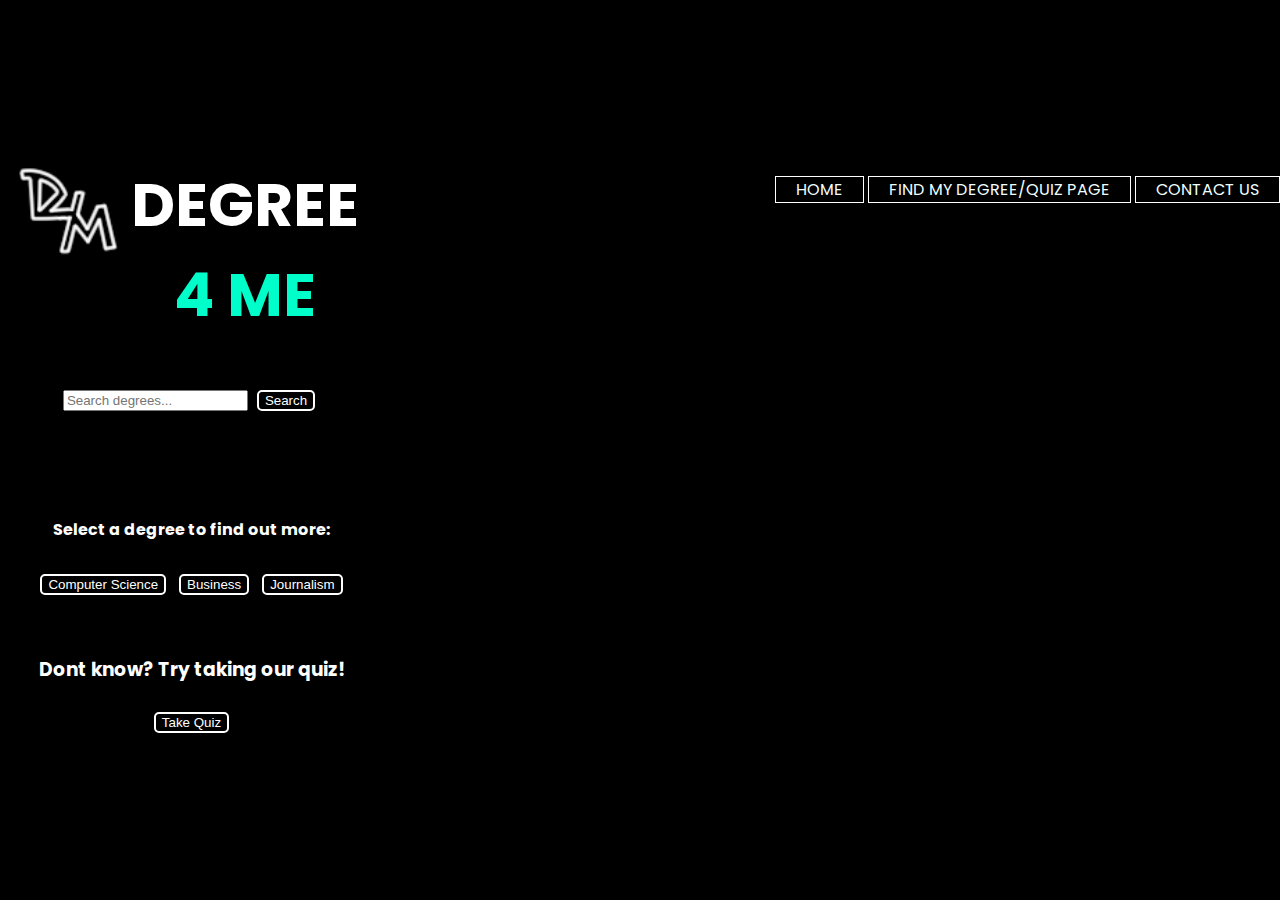
<file: index.html>
<!DOCTYPE html>
<html lang="en">
<head>
    <meta charset="UTF-8">
    <title>Degree 4 Me</title>
    <link href="https://fonts.googleapis.com/css2?family=Poppins:wght@400;600;700;900&display=swap" rel="stylesheet">
    <link href = "https://cdn.jsdelivr.net/npm/bootstrap@5.1.3/dist/css/bootstrap.min.css" rel = "stylesheet" integrity = "sha384-1BmE4kWBq78iYhFldvKuhfTAU6auU8tT94WrHftjDbrCEXSU1oBoqyl2QvZ6jIW3" crossorigin = "anonymous">
    <link href="degree4me.css" rel="stylesheet" type="text/css"/>
      
</head>

<body>
    <div class="navbar">
        <div class="logo">
            <a href = "index.html">
                <img src="degree1.png" alt="Degree 4 Me">
            </a>
        </div>
        <ul class="nav-area">
            <li><a href="index.html">Home</a></li>
            <li><a href="quiz.html">Find my Degree/Quiz Page</a></li>
            <li><a href="contact.html">Contact us</a></li>
        </ul>
    </div>

    <div class="container welcome-text">
        <h1>Degree <span class="highlight">4 Me</span></h1>
        
        <form autocomplete="off" action="" id = "form">
            <div class="autocomplete search">
              <input id="myInput" type="text" name="myMajor" placeholder="Search degrees...">
              <a href="degreeTrees.html"><button class="btn">Search</button></a>
            </div>
        </form>

        </br></br></br>

        <div class = "title">
            <h4>Select a degree to find out more:<h4>
            <a href="degreeTrees.html"><button class="btn">Computer Science</button></a>
            <a href="degreeTreeBusiness.html"><button class="btn">Business</button></a>
            <a href="degreeTreeJournalism.html"><button class="btn">Journalism</button></a>
        </div>

        <div class="title">
            <h3>Dont know? Try taking our quiz!</h3>
            <a href="quiz.html"><button class="btn">Take Quiz</button></a>
        </div>
        
    </div>

</body>
<script src="index.js"></script>
</html>
</file>
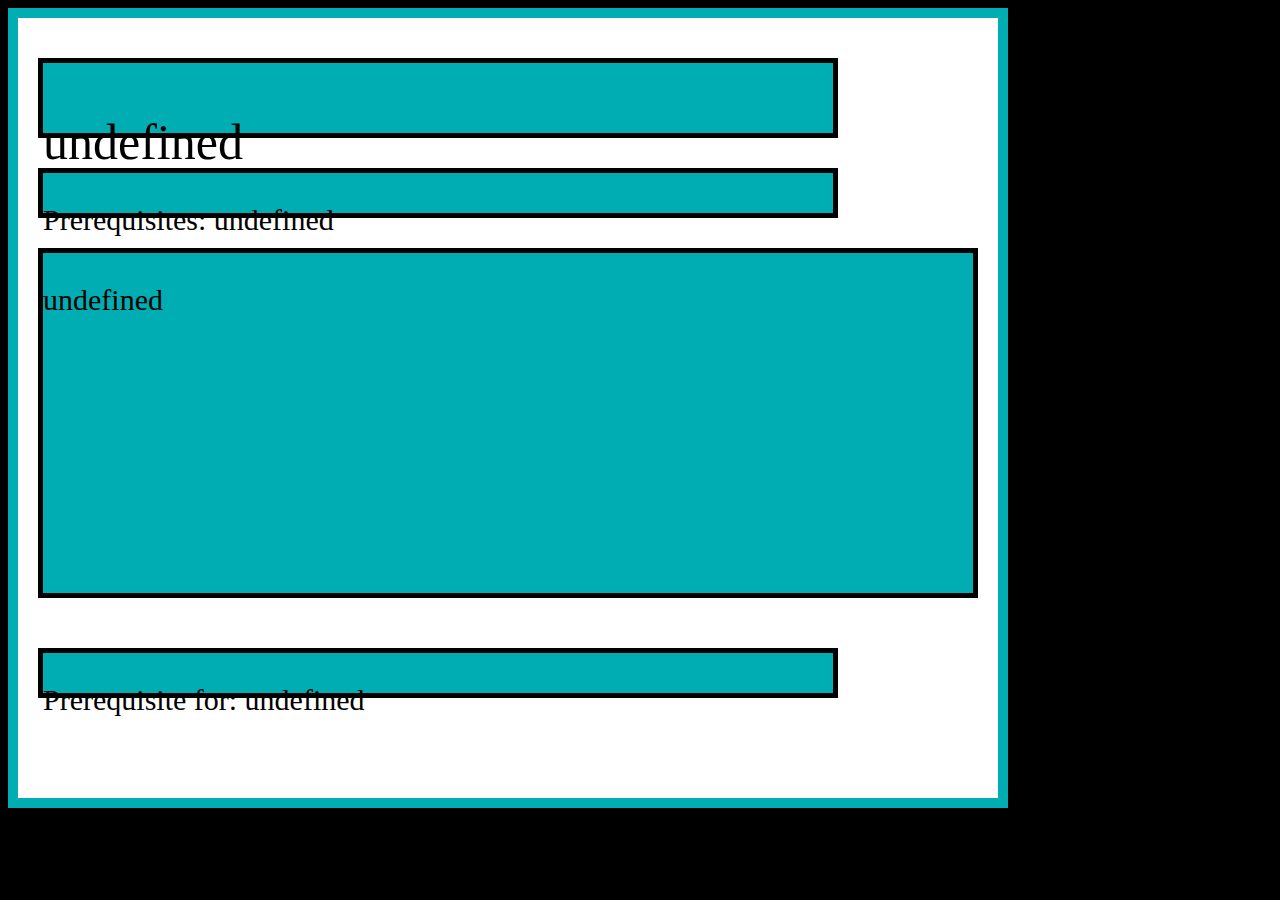
<file: classDisplay.html>
<!doctype html>
<html>
    <head>
        <!-- Meta Tags For Mobile Device -->
        <meta charset = "utf-8">
        <meta name = "viewport" content = "width=device-width, initial-scale=1">
    
        <!-- Bootstrap CSS -->
        <link href = "https://cdn.jsdelivr.net/npm/bootstrap@5.1.3/dist/css/bootstrap.min.css" rel = "stylesheet" integrity = "sha384-1BmE4kWBq78iYhFldvKuhfTAU6auU8tT94WrHftjDbrCEXSU1oBoqyl2QvZ6jIW3" crossorigin = "anonymous">

        <title>Class Display</title>
    </head>

    <style>
        body{

            background: #000000;
            max-width: 1000px;
            max-height: 800px;

        }

        .box{

            max-width: 1000px;
            height: 800px;
            padding: 20px;
            border: 10px solid #00adb3;
            /*outline: 10px solid #3E0E8C;*/
            background-color: #ffffff;
            box-sizing: border-box;

        }

        .name{

            max-width: 800px;
            height: 80px;
            font-size: 50px;
            text-align: left;
            /*line-height: 45px;*/
            margin-top: 20px;
            margin-bottom: 30px;
            border: 5px solid #000000;
            background-color: #00adb3;
            box-sizing: border-box;

        }

        .prereq{

            max-width: 800px;
            height: 50px;
            font-size: 30px;
            text-align: left;
            /*line-height: 45px;*/
            margin-top: 10px;
            margin-bottom: 20px;
            border: 5px solid #000000;
            background-color: #00adb3;
            box-sizing: border-box;

        }

        .info{

            max-width: 960px;
            height: 350px;
            font-size: 30px;
            text-align: left;
            /*line-height: 45px;*/
            margin-top: 30px;
            margin-bottom: 50px;
            border: 5px solid #000000;
            background-color: #00adb3;
            box-sizing: border-box;

        }

        .entry{

            max-width: 800px;
            height: 50px;
            font-size: 30px;
            text-align: left;
            /*line-height: 45px;*/
            border: 5px solid #000000;
            background-color: #00adb3;
            box-sizing: border-box;

        }

        .text{
            vertical-align: center;
            object-fit: scale-down;
        }

    </style>

    <script type = "text/javascript" src = "tree_script.js">
    </script>

    <body max-width = "1000" max-height = "800" onload = "pop_up_load();">

        <div class = "box">

            <div class = "name"><p class = "text" id = "name_dis">Class Name</p></div>
            <div class = "prereq"><p class = "text" id = "prereq_dis">Prerequisites: Class A, Class B, Class C</p></div>
            <div class = "info"><p class = "text" id = "info_dis">Info for this class.....</p></div>
            <div class = "entry"><p class = "text" id = "entry_dis">Prerequisite For: Class X, Class Y, Class Z</p></div>

        </div>

    </body>

</html>
</file>
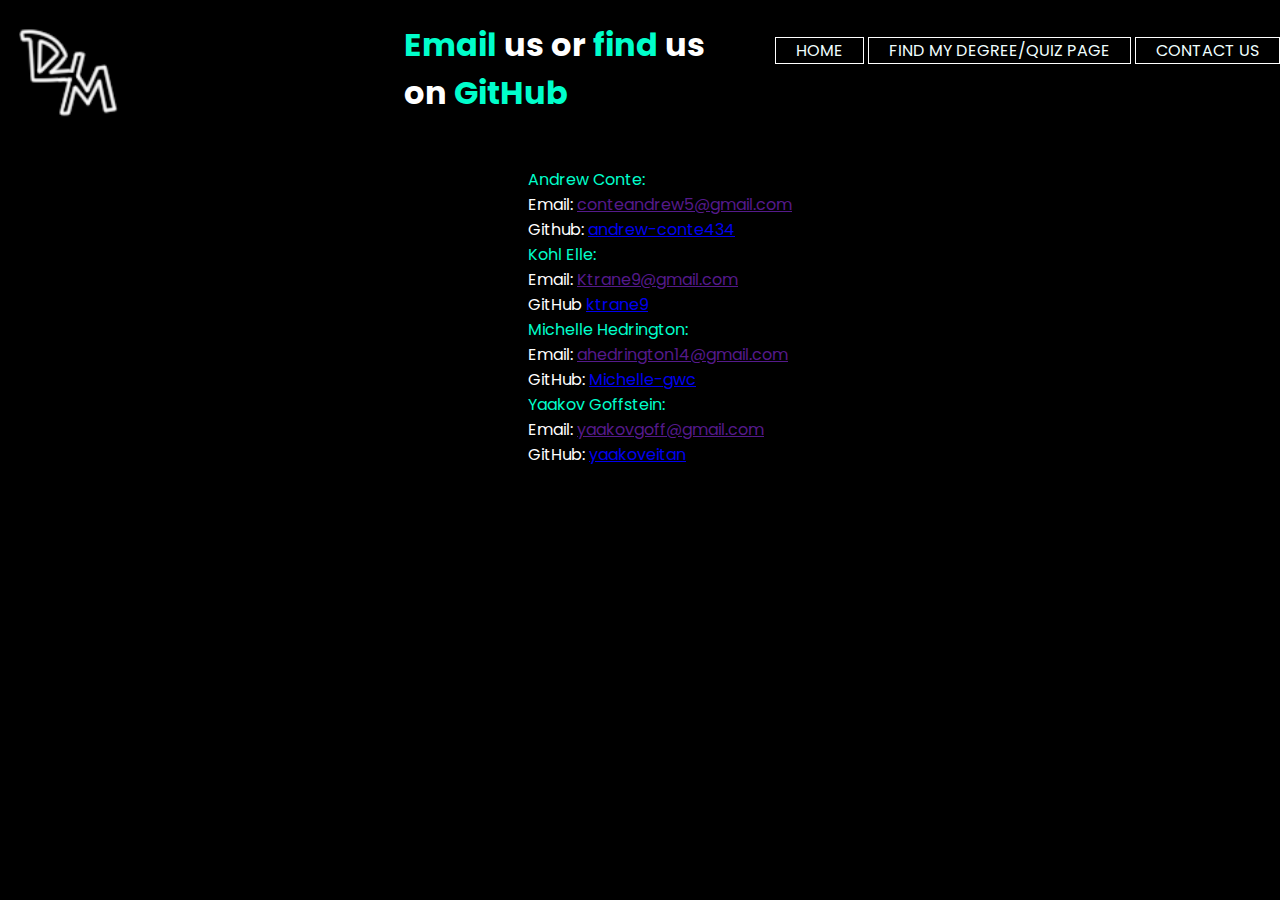
<file: contact.html>
<!DOCTYPE html>
<html>
	<head>
		<link href="https://fonts.googleapis.com/css2?family=Poppins:wght@400;600;700;900&display=swap" rel="stylesheet">
		<link href = "https://cdn.jsdelivr.net/npm/bootstrap@5.1.3/dist/css/bootstrap.min.css" rel = "stylesheet" integrity = "sha384-1BmE4kWBq78iYhFldvKuhfTAU6auU8tT94WrHftjDbrCEXSU1oBoqyl2QvZ6jIW3" crossorigin = "anonymous">
		<link href="degree4me.css" rel="stylesheet" type="text/css"/>
	</head>
	<body>
		<div class="navbar">
			<div class="logo">
				<a href = "index.html">
					<img src="degree1.png" alt="Degree 4 Me">
				</a>
			</div>
			<ul class="nav-area">
				<li><a href="index.html">Home</a></li>
				<li><a href="quiz.html">Find my Degree/Quiz Page</a></li>
				<li><a href="contact.html">Contact us</a></li>
			</ul>
		</div>
		<div class="title">
			<h1><span class="highlight">Email</span> us or <span class="highlight">find</span> us on <span class="highlight">GitHub</span></h1>
		</div>
		<div class="github-links">
			<ul>
				<li><span class="highlight">Andrew Conte:</span> <br> Email: <a href "mailto: conteandrew5@gmail.com">conteandrew5@gmail.com </a><br>
					Github: <a href="https://github.com/andrew-conte434">andrew-conte434</a></li>
				<li><span class="highlight">Kohl Elle:</span> <br> Email: <a href "mailto: Ktrane9@gmail.com"> Ktrane9@gmail.com</a><br> 
					GitHub <a href="https://github.com/ktrane9">ktrane9</a></li>
				<li><span class="highlight">Michelle Hedrington:</span>  <br>Email: <a href "mailto: ahedrington14@gmail.com"> ahedrington14@gmail.com</a><br>	
					GitHub: <a href="https://github.com/Michelle-gwc">Michelle-gwc</a></li>
				<li><span class="highlight">Yaakov Goffstein:</span>  <br> Email: <a href "mailto: yaakovgoff@gmail.com"> yaakovgoff@gmail.com</a><br>
					GitHub: <a href="https://github.com/yaakoveitan">yaakoveitan</a></li>
			</ul>
		</div>
	</body>
</html>
</file>
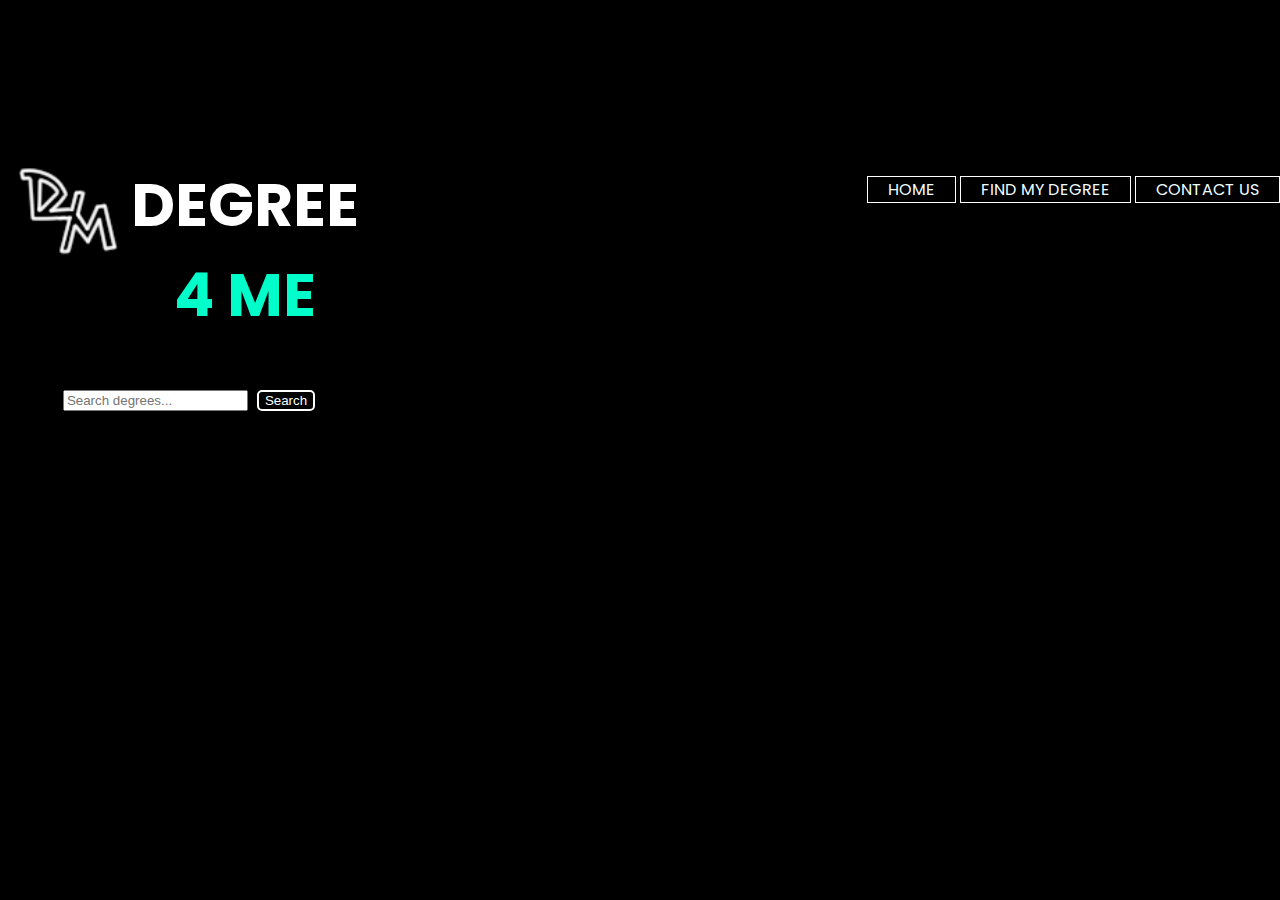
<file: Homepage.html>
<!DOCTYPE html>
<html lang="en">
<head>
    <meta charset="UTF-8">
    <title>Degree 4 Me</title>
    <link href="https://fonts.googleapis.com/css2?family=Poppins:wght@400;600;700;900&display=swap" rel="stylesheet">
    <link href = "https://cdn.jsdelivr.net/npm/bootstrap@5.1.3/dist/css/bootstrap.min.css" rel = "stylesheet" integrity = "sha384-1BmE4kWBq78iYhFldvKuhfTAU6auU8tT94WrHftjDbrCEXSU1oBoqyl2QvZ6jIW3" crossorigin = "anonymous">
    <link href="degree4me.css" rel="stylesheet" type="text/css"/>
      
</head>
<body>
    <div class="navbar">
        <div class="logo">
            <img src="degree1.png" alt="Degree 4 Me">
        </div>
        <ul class="nav-area">
            <li><a href="Homepage.html">Home</a></li>
            <li><a href="quiz.html">Find my Degree</a></li>
            <li><a href="contact.html">Contact us</a></li>
        </ul>
    </div>
    <div class="container welcome-text">
        <h1>Degree <span class="highlight">4 Me</span></h1>
        <div class="search">
            <input type="search" placeholder="Search degrees...">
            <a href="degreeTrees.html"><button class="btn">Search</button></a>
        </div>
    </div>

</body>
</html>
</file>
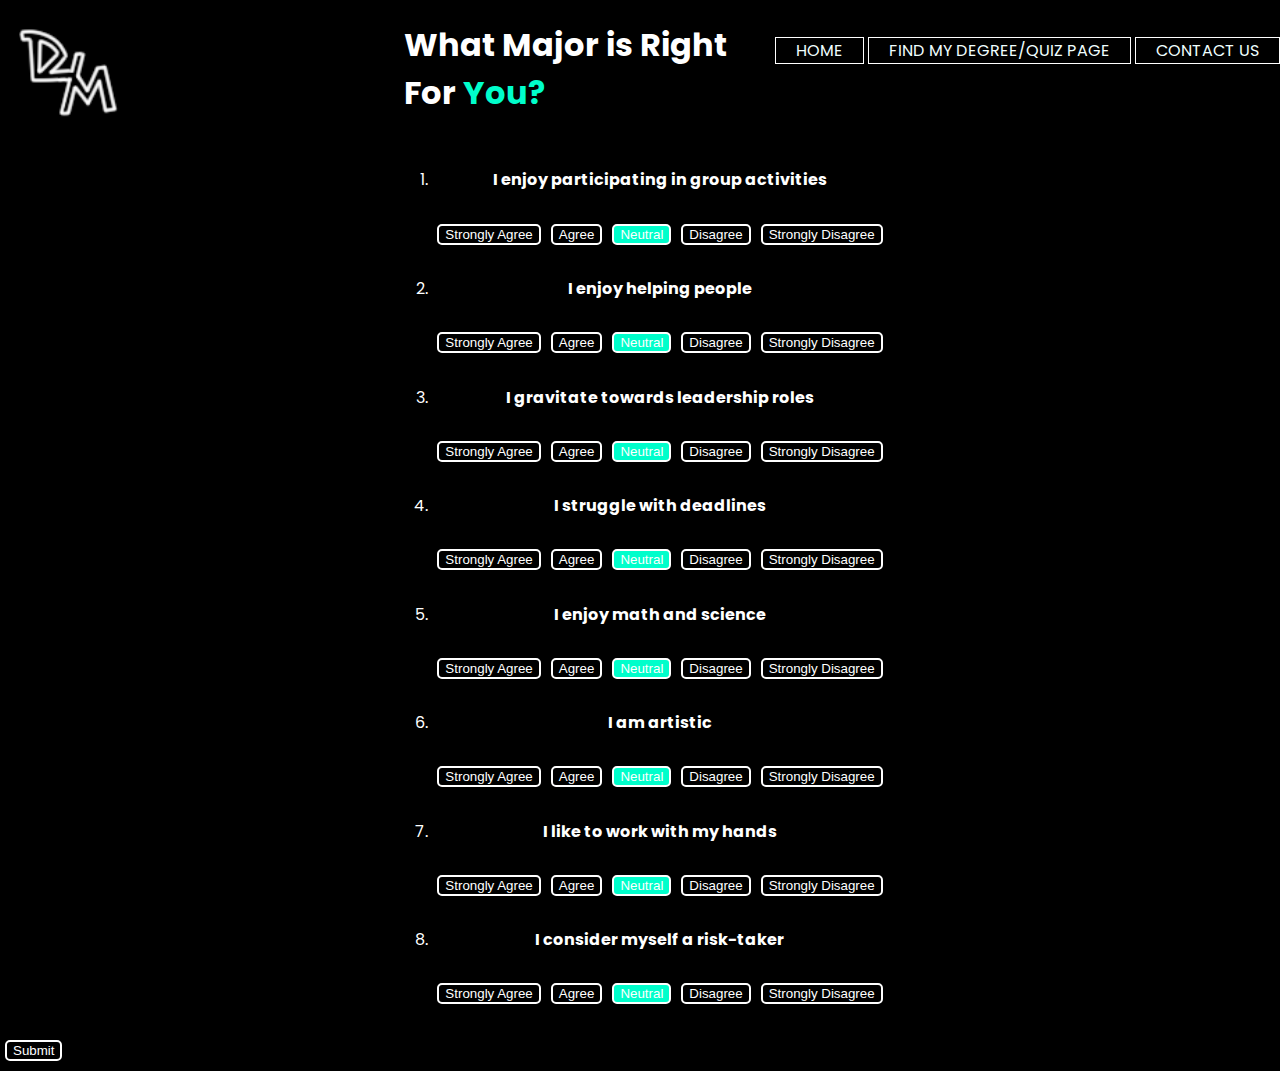
<file: quiz.html>
<!DOCTYPE html>
<head>

    <title>Major Quiz</title>
    <link href="https://fonts.googleapis.com/css2?family=Poppins:wght@400;600;700;900&display=swap" rel="stylesheet">
    <link href = "https://cdn.jsdelivr.net/npm/bootstrap@5.1.3/dist/css/bootstrap.min.css" rel = "stylesheet" integrity = "sha384-1BmE4kWBq78iYhFldvKuhfTAU6auU8tT94WrHftjDbrCEXSU1oBoqyl2QvZ6jIW3" crossorigin = "anonymous">
    <link href="degree4me.css" rel="stylesheet" type="text/css"/>

</head>

<body>
    <div class="navbar">
        <div class="logo">
            <a href = "index.html">
                <img src="degree1.png" alt="Degree 4 Me">
            </a>
        </div>
        <ul class="nav-area">
            <li><a href="index.html">Home</a></li>
            <li><a href="quiz.html">Find my Degree/Quiz Page</a></li>
            <li><a href="contact.html">Contact us</a></li>
        </ul>
    </div>
    <div class="title">
        <h1>What Major is Right For <span class="highlight">You?</span></h1>
    </div>

    <div class="container">
        <ol id="quiz" class="list-group">

        </ol>
        
    </div>

    <div class="container text-center results hide">
		<p id="results"></p>
	</div>
    <div class="container text-center">
        <button id="submit-btn" class="btn">Submit</button>
        <button id="retake-btn" class="hide btn btn-primary btn-lg">Retake Quiz</button>
    </div>

    <script type="text/javascript" src="https://code.jquery.com/jquery-1.7.1.min.js"></script>
    <script type="text/javascript" src="quiz.js"></script>
</body>
</file>
<file: degree4me.css>
body {
    margin: 0;
	font-family: 'Poppins', sans-serif;
    background: #000000;
}

.nav-area {
	float: right;
	list-style: none;
}
.nav-area li {
	display: inline-block;
    border: 1px solid #fff;
}
.nav-area li a {
	color: #F0FFFF;
	text-decoration: none;
	padding: 0 20px;
	font-family: poppins;
	font-size: 16px;
	text-transform: uppercase;
}
.nav-area li a:hover {
	background: #fff;
	color: #333;
}
.logo {
	float: left;
}
.logo img {
	width: 100%;
	padding: 0 15px;
}
.welcome-text {
	width: fit-content;
	margin-top: 10em;
	text-align: center;
}
.welcome-text h1 {
	text-align: center;
	color: #fff;
	text-transform: uppercase;
	font-size: 60px;
}
.highlight {
	color: #00fecb;
}

.search {
    display: block;
}

.autocomplete {
    position: relative;
    display: inline-block;
}

.autocomplete-items {
    width: 265px;
    position: absolute;
    border: 1px solid #00fecb;
    border-bottom: none;
    border-top: none;
    z-index: 99;
    /*position the autocomplete items to be the same width as the container:*/
    top: 100%;
    left: 0;
    right: 0;
}

.autocomplete-items div {
    padding: 10px;
    cursor: pointer;
    background-color: #000;
    border-top: 1px solid #00fecb;
    border-bottom: 1px solid #00fecb;
    color: #00fecb;
}

.autocomplete-items div:hover {
    /*when hovering an item:*/
    background-color: #00fecb;
    color: #000;
}

.autocomplete-active {
    /*when navigating through the items using the arrow keys:*/
    background-color: #000;
    color: #ffffff;
}

/*resposive*/

@media (max-width:600px) {
	.wrapper {
		width: 100%;
	}
	.logo {
		float: none;
		width: 50%;
		text-align: center;
		margin: auto;
	}
	.nav-area {
		float: none;
		margin-top: 0;
	}
	.nav-area li a {
		padding: 5px;
		font-size: 11px;
	}
	.nav-area {
		text-align: center;
	}
	.welcome-text {
		width: 100%;
		height: auto;
		margin: 30% 0;
	}
	.welcome-text h1 {
		font-size: 30px;
	}
}

/* QUIZ CSS*/
.title {
    width: fit-content;
    color: #fff;
    margin: 0 auto;
	margin-bottom: 50px;
}

.container {
    background-color: rgb(0, 0, 0);
}

.show {
    display : block;
}

.hide {
    display: none;
}

.prompt {
    color: white;
    background-color: #000000;
    text-align: center;
    width: fit-content;
    margin: 0 auto;
}

.btn {
    color: white;
    background-color: #000000;
    border: solid white 2px;
    border-radius: 5px;
    margin: 10px 5px;
}

.btn:hover{
    color:#000000;
    background-color: #fff;
}

.btn-group {
    display: flex;
}

.active {
    background-color: #00fecb;
}

.results {
    color: white;
}

ul {
    list-style: none;
}

/* DEGREE PATH CSS */
.select{
    color: #ffffff;
    font-size: 12px;
    width: 250px;
    height: fit-content;
    padding: 5px;
    margin: auto;
    margin-right: 25px;
    border: solid #00fecb 2px;
    box-sizing: border-box;
}

.course {
	color: white;
    width: fit-content;
    padding: 2px;
    cursor: pointer;
    overflow: hidden;
    outline: none;
}

.course:hover {
    transform: scale(1.05);
    color: #00fecb;
}

.clicked {
    transform: scale(1.05);
    color: #00fecb;
}
#course-desc{
    color: #ffffff;
    width: 700px;
    height: fit-content;
    padding: 10px;
    margin: auto;
    margin-left: 50px;
    border: solid #00fecb 2px;
    box-sizing: border-box;
}

.main, ul{
    list-style: none;
}

.caret {
    cursor: pointer;
    user-select: none; /* Prevent text selection */
}

/* Create the caret/arrow with a unicode, and style it */
.caret::before {
    content: "\25B6";
    color: #00fecb;
    display: inline-block;
    margin-right: 6px;
}

/* Rotate the caret/arrow icon when clicked on (using JavaScript) */
.caret-down::before {
    transform: rotate(90deg);
}

/* Hide the nested list */
.nested {
    display: none;
}

/* Show the nested list when the user clicks on the caret/arrow (with JavaScript) */
.open {
    display: block;
}

.github-links {
    color: #fff;
    width: fit-content;
    margin: 0 auto;
}

.grid-container {
	color:white;
    display: grid;
    grid-template-columns: 1fr 2fr;
    grid-gap: 20px;
	margin-bottom:75px; 
}

.major-info {
	color: #fff;
    width: 1000px;
    margin: 0 auto;
	margin-top: 40px;
}
</file>
